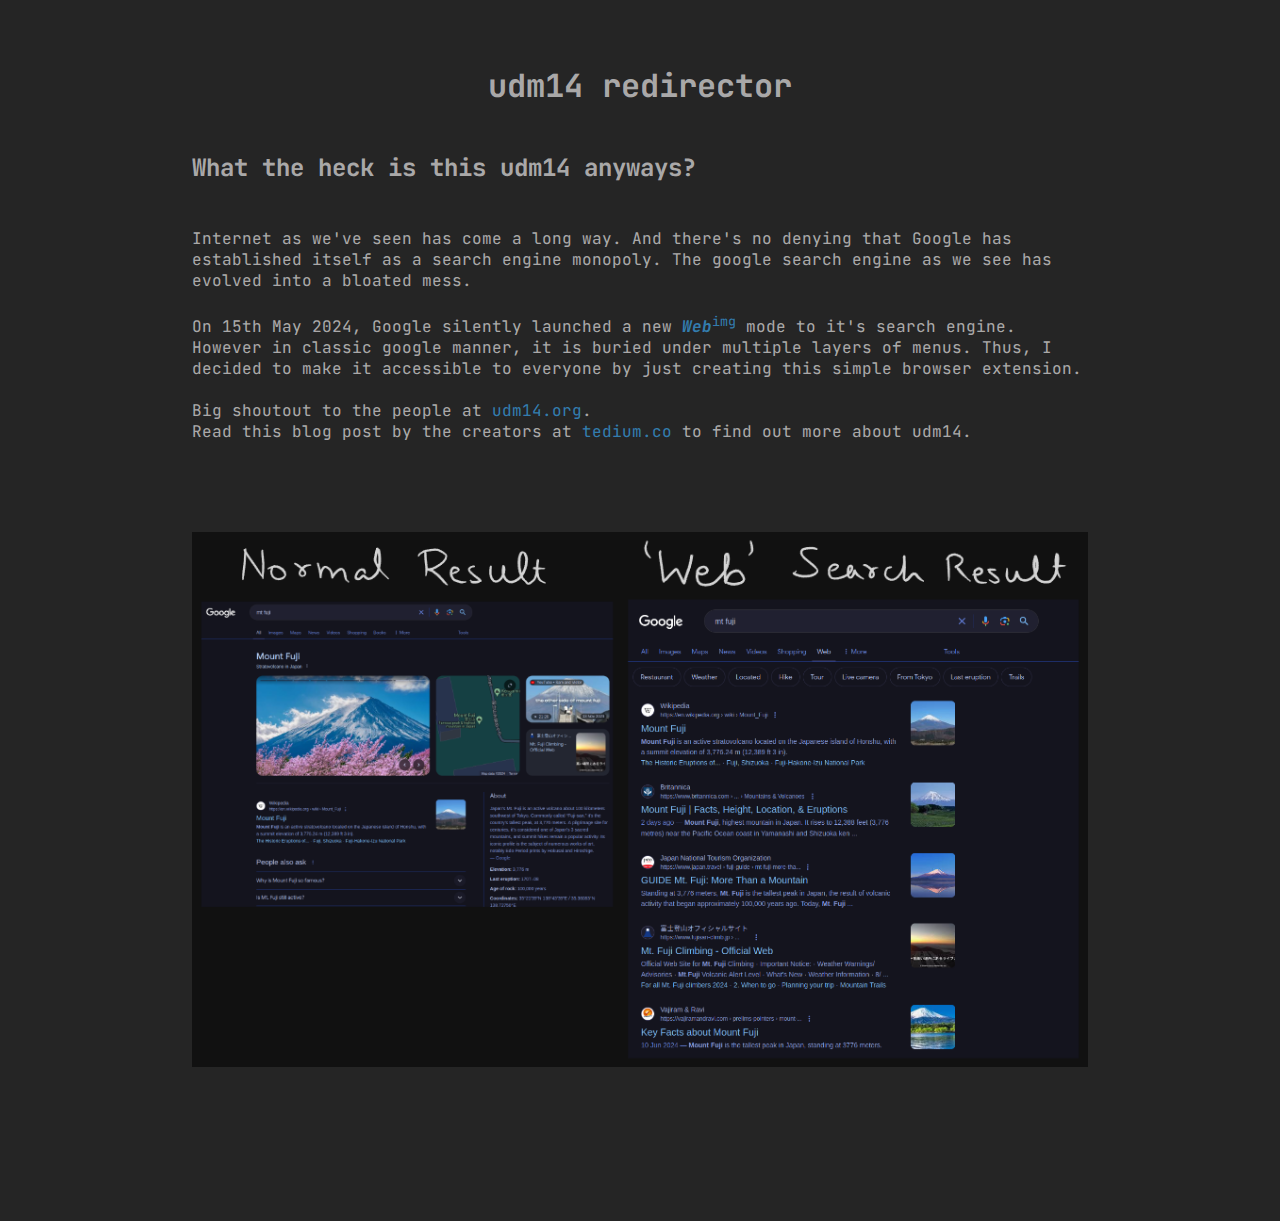
<file: index.html>
<!DOCTYPE html>
<html lang="en">
<head>
    <meta charset="UTF-8">
    <meta name="viewport" content="width=device-width, initial-scale=1.0">
    <link rel="stylesheet" href="style.css">
    <link rel="shortcut icon" href="icon128.png" type="image/x-icon">
    <title>udm14 redirector</title>
</head>
<body>
        <div class="container-index">
            <h1>
                udm14 redirector
            </h1>
            
            <h2>What the heck is this udm14 anyways?</h2>

            <div class="yap">
                <p>
                    Internet as we've seen has come a long way.
                    And there's no denying that Google has established itself as a search engine monopoly. The google search engine as we see has evolved into a bloated mess.
                </p><br>
                
                <p>
                    On 15th May 2024, Google silently launched a new <strong><em><a href="https://x.com/searchliaison/status/1790473952256786805">Web</a></em></strong><sup><a href="https://pbs.twimg.com/media/GNkKf-DacAA26HU?format=jpg&name=900x900">img</a></sup> mode to it's search engine. However in classic google manner, it is buried under multiple layers of menus. Thus, I decided to make it accessible to everyone by just creating this simple browser extension.
                </p><br>
            </div>

            <p>
                Big shoutout to the people at <a href="https://udm14.org" target="_blank">udm14.org</a>.<br>
                Read this blog post by the creators at <a href="https://tedium.co/2024/05/17/google-web-search-make-default/">tedium.co</a> to find out more about udm14.
            </p>
            <img src="assets/image.png" alt="Web search result"m>
        </div>

</body>
</html>
</file>
<file: style.css>
@import url('https://fonts.googleapis.com/css2?family=JetBrains+Mono:ital,wght@0,100..800;1,100..800&display=swap');

*,
*::after,
*::before {
  margin: 0;
  padding: 0;
}

html {
  background: #252525;
  color: #e6e4e4b6;
  font-family: 'JetBrains Mono', monospace;
}

button {
  margin: 5px 0;
}

a {
  color: #3aa5ecb6;
  text-decoration: none;
}

h1 {
  width: 100%;
  text-align: center;
}

h2 {
  padding: 5% 0;
}

.enabled-button {
    background: rgb(18, 140, 197);
    padding: 2%;
    border-radius: 20px;
    border: 0px;
}

.container,
.container-index {
  display: flex;
  margin: 0 auto;
  align-items: center;
  flex-direction: column;
  padding: 5%;
}

.container-index {
  align-items: self-start;
  width: 70%;
}

.container-index > img {
  padding: 10% 0;
  width: 100%;
}
</file>
